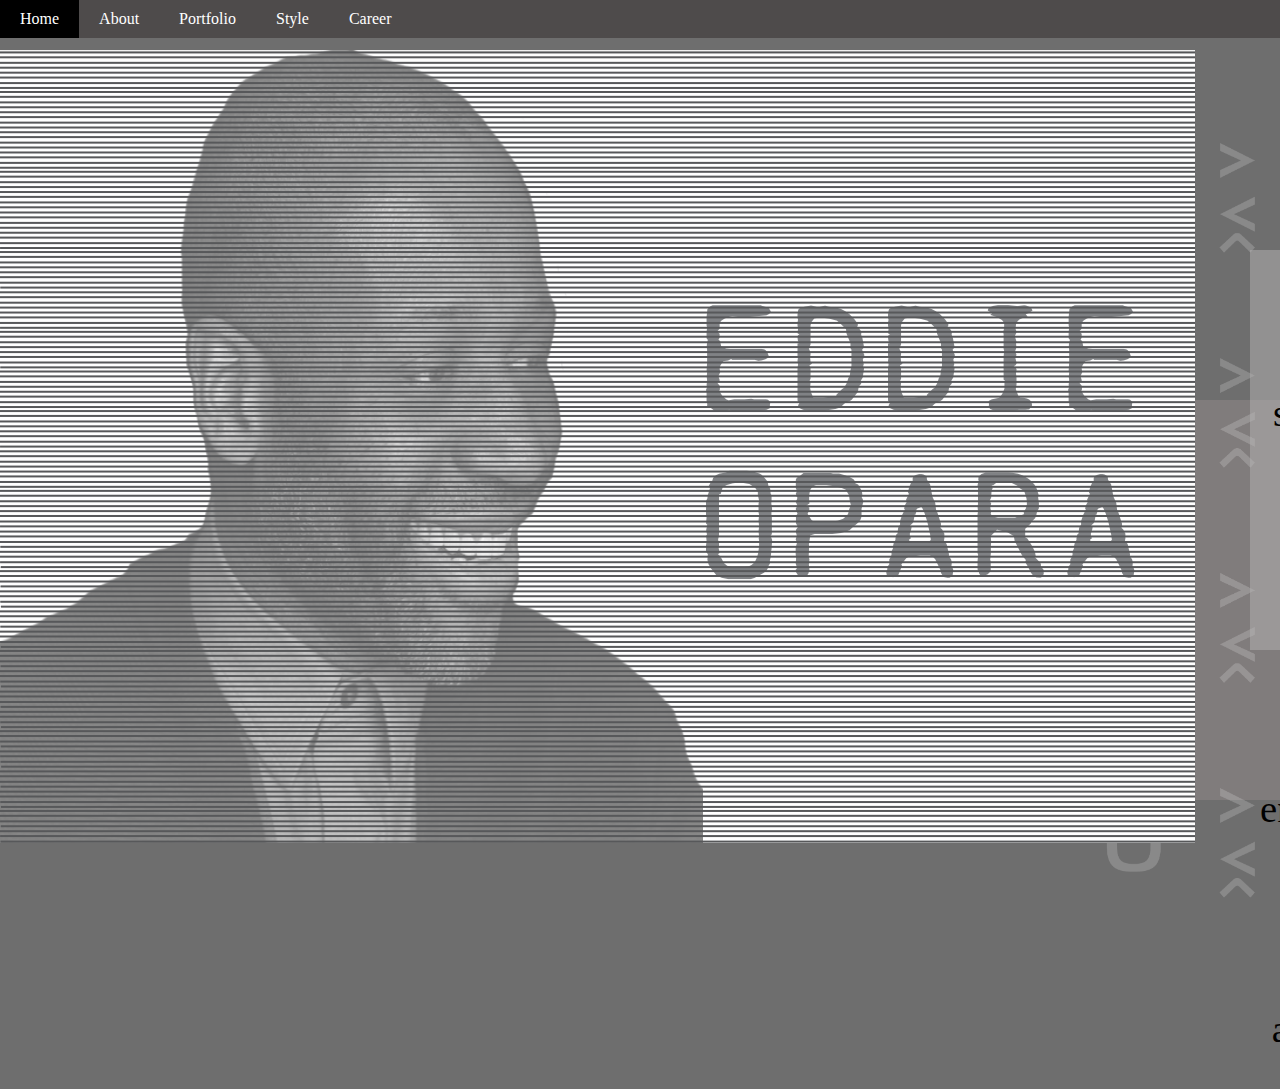
<file: index.html>
<!DOCTYPE html>
<html lang="en">

<head>
    <sec id="Opara"></sec>
    <meta charset="">
    <title>Eddie Opara Home</title>
    <link href="home.css" rel="stylesheet" type="text/css">
</head>
<img class="EddieBanner" src="images/Eddie Opara Banner.png" alt="black and white banner of Eddie Opara with lines">

<body>
    <nav class="homenav">
        <ul>
            <li><a href="index.html">Home</a></li>
            <li><a href="about.html">About</a></li>
            <li><a href="portfolio.html">Portfolio</a></li>
            <li><a href="style.html">Style</a></li>
            <li><a href="career.html">Career</a></li>
        </ul>
        </nav>

        <div id="rectangle"></div>
        <div class ="Biography">
            <p>Eddie Opara is a designer who <br> specializes in a number of fields. <br> His designs branch into brand <br> identity, publications, <br>  packaging, environments, <br> exhibitions, interactive <br> installations, websites, UI <br> and software.</p>
        </div>

        <div id="rectangle2"></div>

        <img class="Decals" src="images/Decals.png" alt="white signs in the background">
</body>
</file>
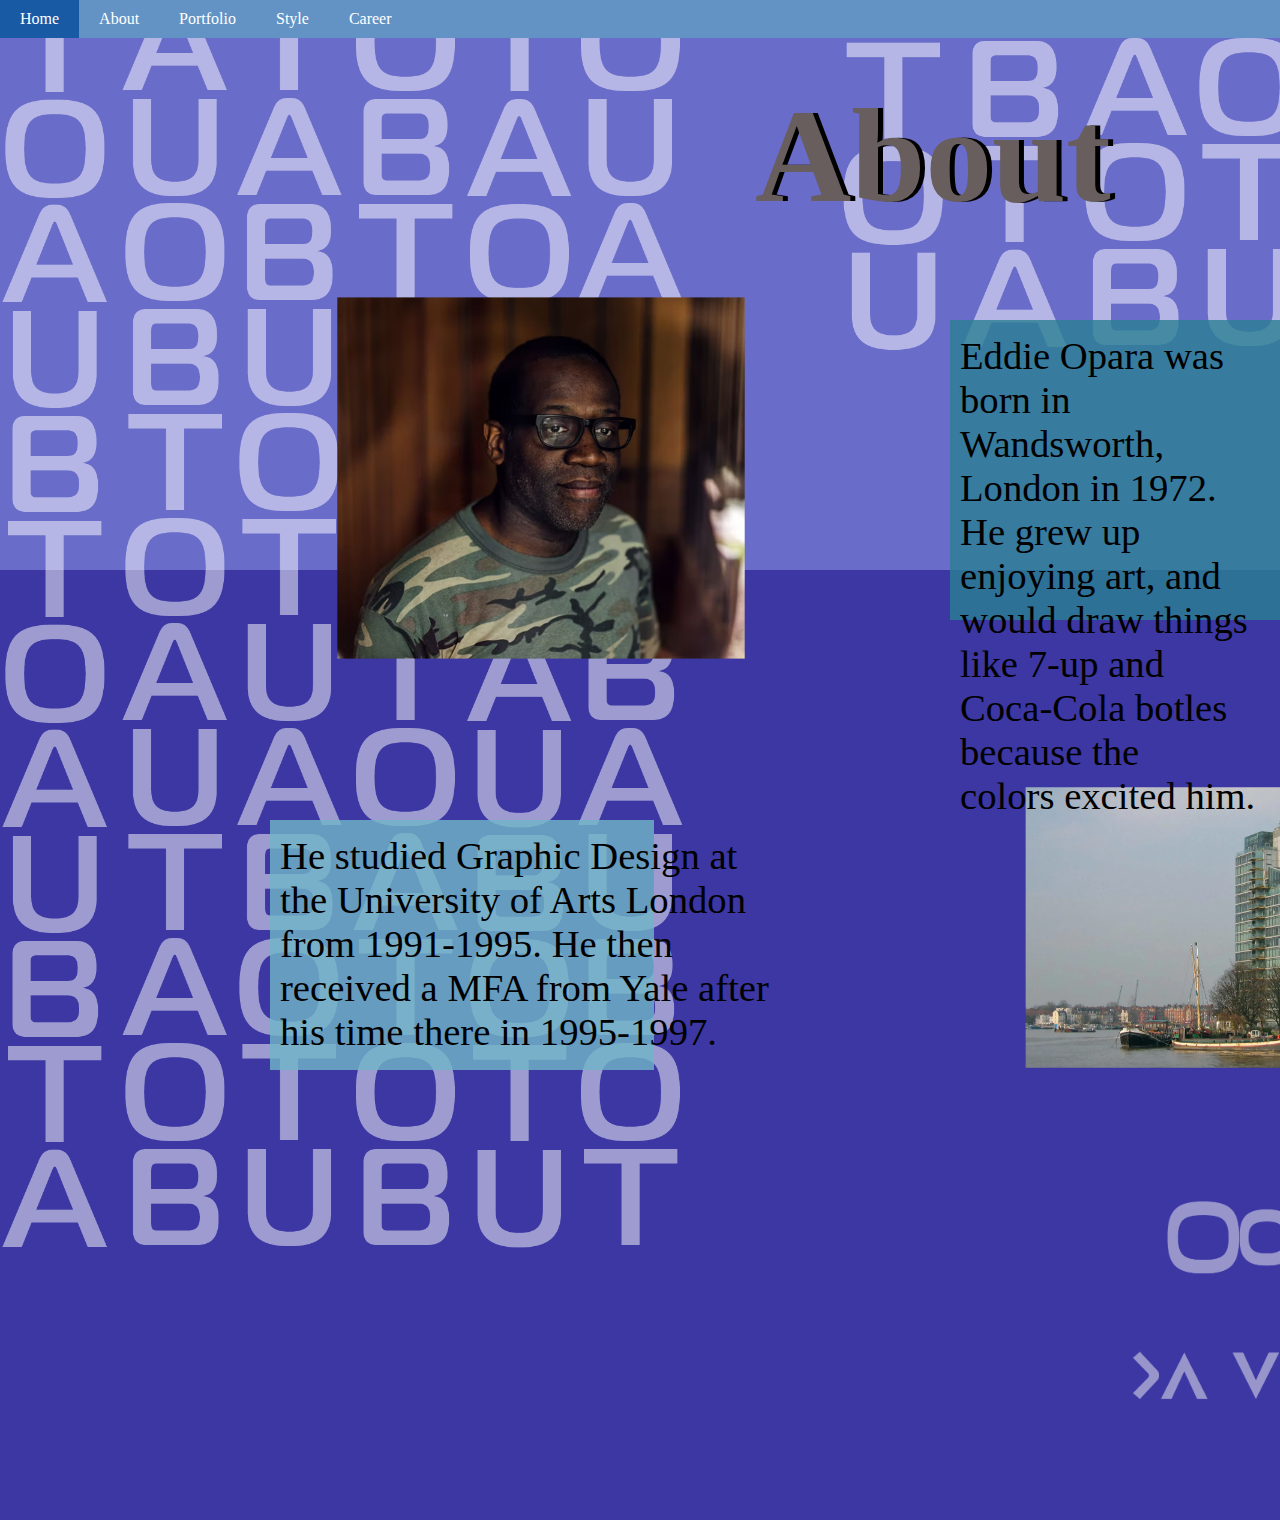
<file: about.html>
<!DOCTYPE html>
<html lang="en">

<head>
    <sec id="Opara"></sec>
    <meta charset="">
    <title>Eddie Opara About</title>
    <link href="about.css" rel="stylesheet" type="text/css">
</head>
<div class="AboutHead1">
    <h1>About</h1>
</div>
<div class="AboutHead2">
    <h1>About</h1>
</div>

<img class="EddieProfile" src="images/Eddie Profile.png" alt="picture of Eddie Opara in a camo shirt">

<img class="Wandsworth" src="images/Wandsworth.png" alt="picture of water and a side of a building in Wandsworth">

<img class="Decals" src="images/Decals.png" alt="white decals of O's and greater than and less than signs">

<body>
    <nav class="aboutnav">
        <ul>
            <li><a href="index.html">Home</a></li>
            <li><a href="about.html">About</a></li>
            <li><a href="portfolio.html">Portfolio</a></li>
            <li><a href="style.html">Style</a></li>
            <li><a href="career.html">Career</a></li>
        </ul>
        </nav>

        <div id="rectangle"></div>
        <div class ="Life">
            <p>Eddie Opara was born in <br> Wandsworth, London in 1972.<br> He grew up enjoying art, and <br> would draw things like 7-up and <br> Coca-Cola botles because the <br> colors excited him.</p>
        </div>

        <div id="rectangle2"></div>
        <div class ="Studies">
            <p>He studied Graphic Design at <br> the University of Arts London <br> from 1991-1995. He then <br> received a MFA from Yale after <br> his time there in 1995-1997.</p>
        </div>

        <div id="rectangle3"></div>
</body>

<img class="AboutDecals" src="images/About Decals.png" alt="decals of letters">
<img class="AboutDecals1" src="images/About Decals.png" alt="decals of letters">
</file>
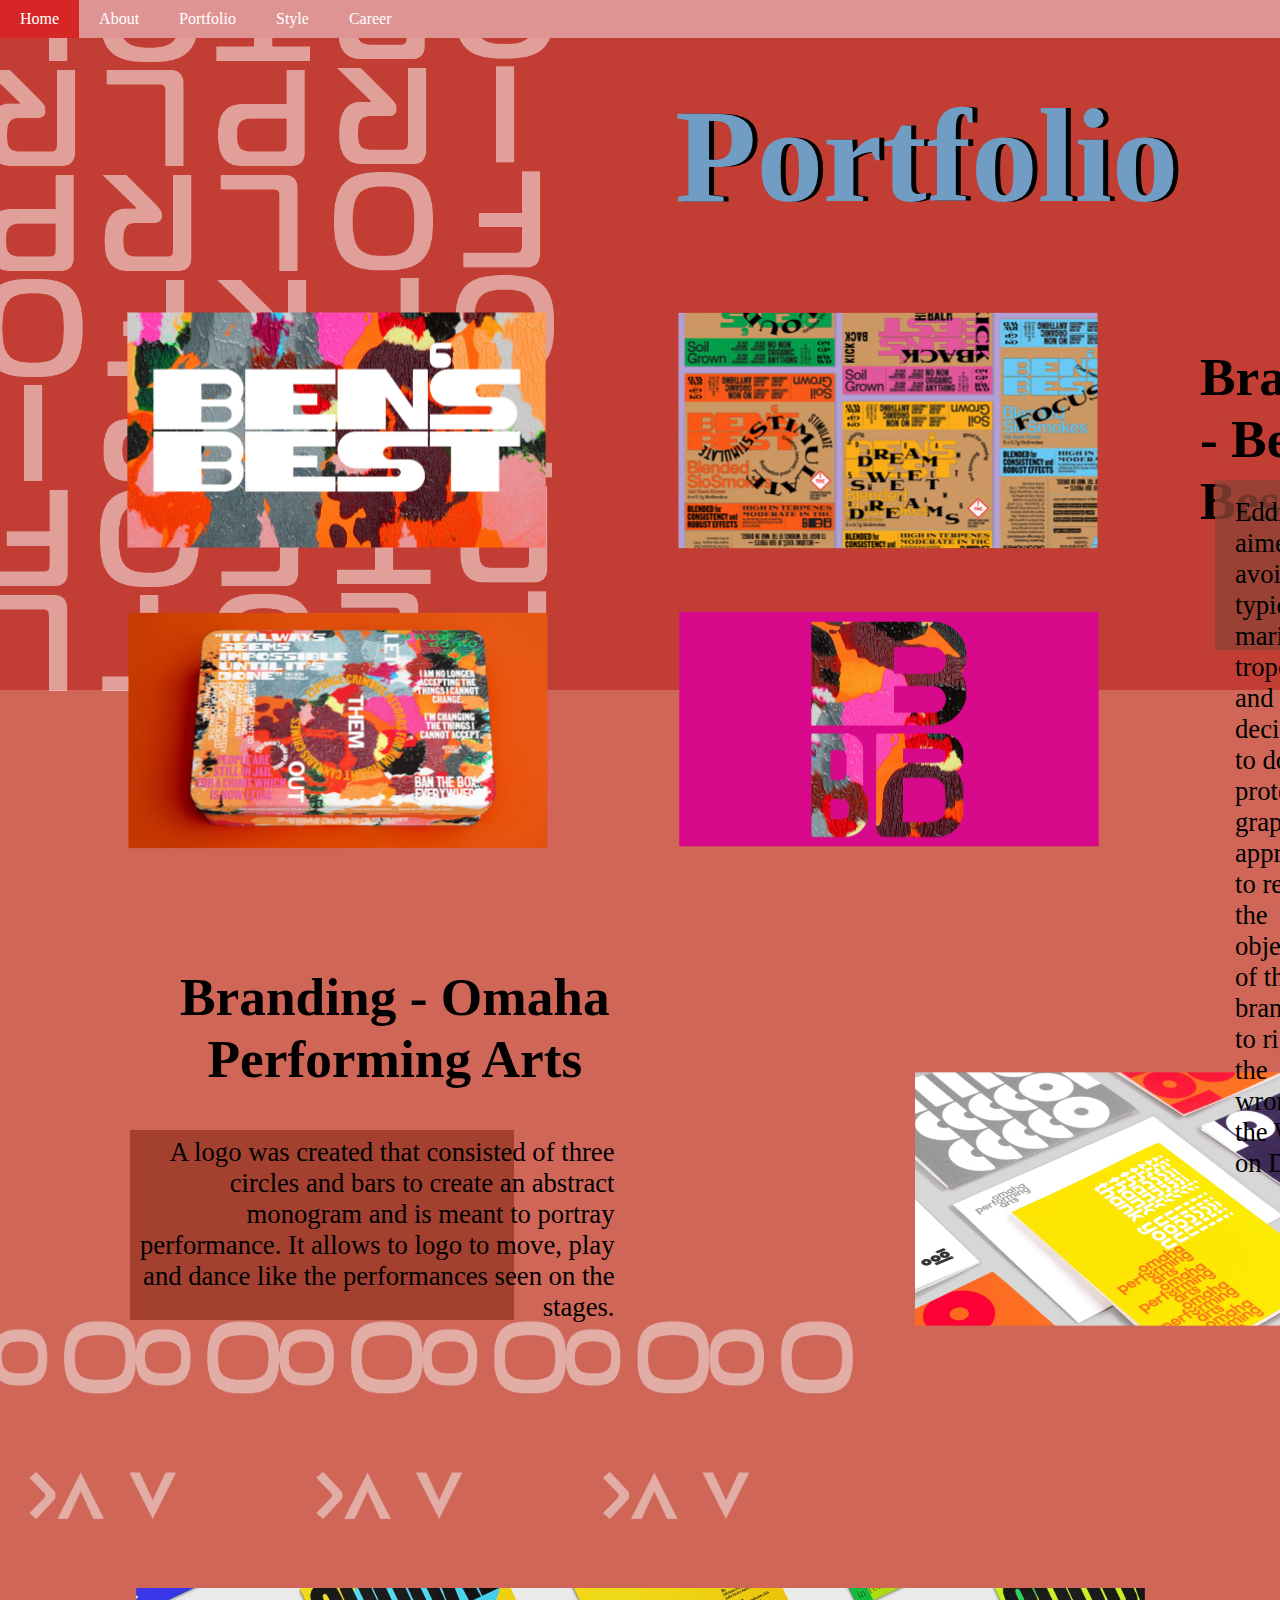
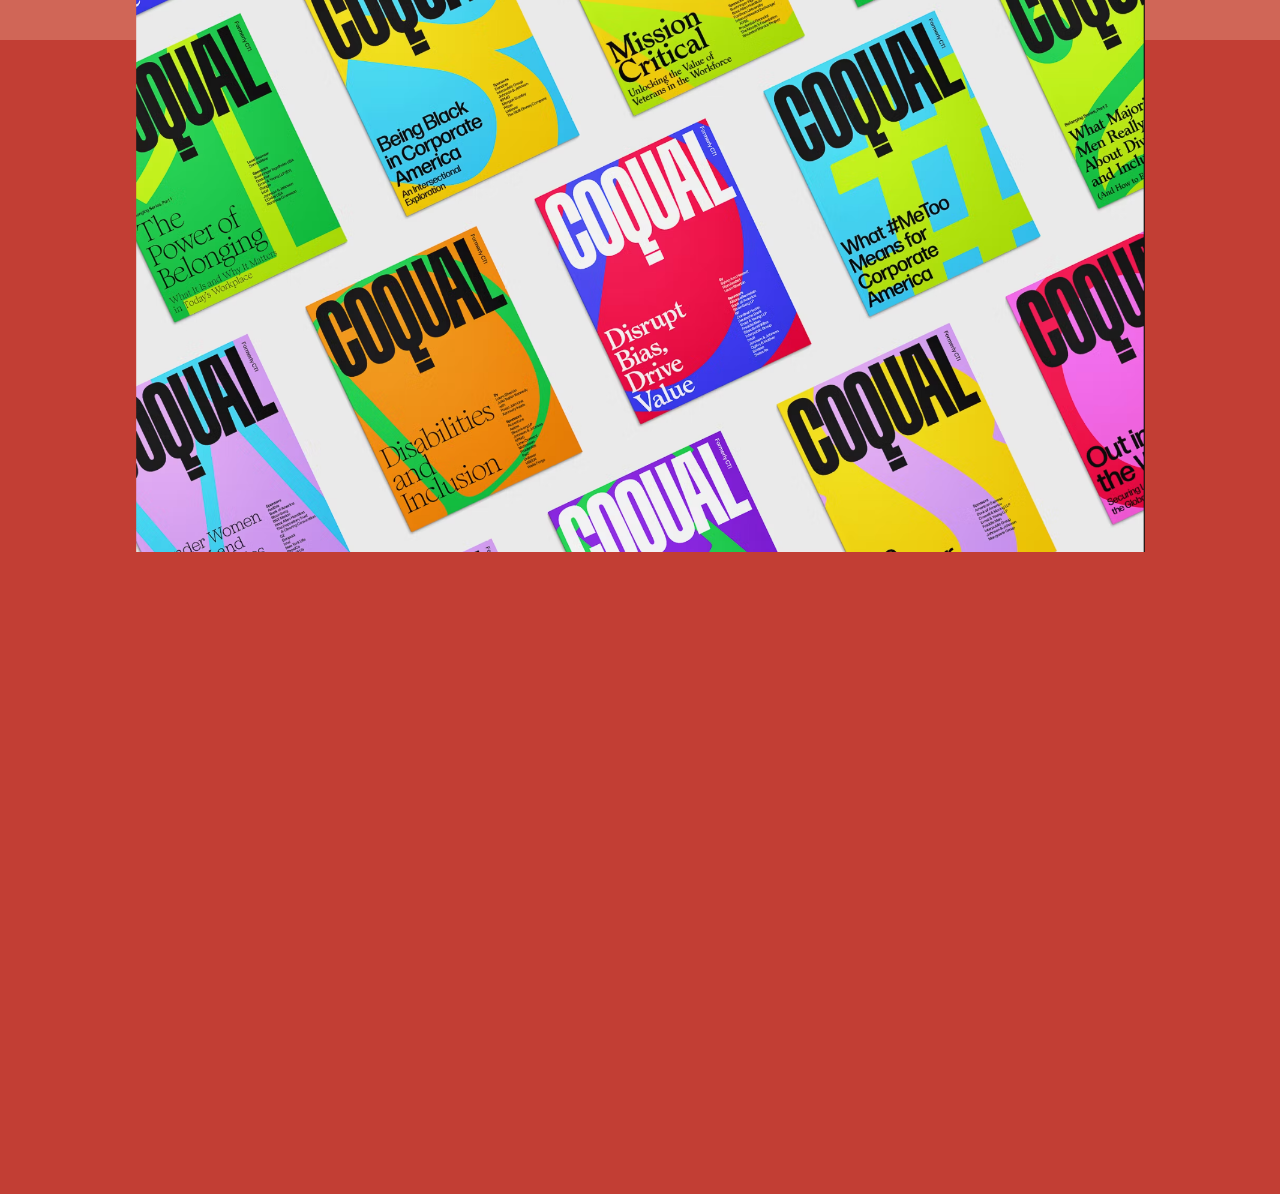
<file: portfolio.html>
<!DOCTYPE html>
<html lang="en">

<head>
    <sec id="Opara"></sec>
    <meta charset="">
    <title>Eddie Opara Portfolio</title>
    <link href="portfolio.css" rel="stylesheet" type="text/css">
</head>

<div class="PortfolioHead1">
    <h1>Portfolio</h1>
</div>
<div class="PortfolioHead2">
    <h1>Portfolio</h1>
</div>

<img class="Best1" src="images/Best1.png" alt="Ben's Best Logo">
<img class="Best2" src="images/Best2.png" alt="Brown packages with colored details and text">
<img class="Best3" src="images/Best3.png" alt="Multicolored case with white letters">
<img class="Best4" src="images/Best4.png" alt="Multicolored logos">
<img class="Omaha1" src="images/Omaha1.png" alt="Pieces of paper with different colors and words">
<img class="Omaha2" src="images/Omaha2.png" alt="posters of people with different colored backgrounds">
<img class="Omaha3" src="images/Omaha3.png" alt="girl jumping in air with post in front of a white O with blue text">
<img class="Coqual" src="images/Coaqual.png" alt="Different colored magazines with large text and numbers">

<img class="PortDecal1" src="images/Portfolio Decals.png" alt="Decals of letter that make up PORTFOLIO">

<img class="PortDecal2" src="images/Portfolio Decals.png" alt="Decals of letter that make up PORTFOLIO">

<img class="Decal" src="images/Decals.png" alt="Decals made of o's and symbols">



<body>
    <nav class="homenav">
        <ul>
            <li><a href="index.html">Home</a></li>
            <li><a href="about.html">About</a></li>
            <li><a href="portfolio.html">Portfolio</a></li>
            <li><a href="style.html">Style</a></li>
            <li><a href="career.html">Career</a></li>
        </ul>
        </nav>

        <div class="BenBrand">
            <h1>Branding - Ben's Best</h1>
        </div>

        <div class="OmahaBrand">
            <h1>Branding - Omaha <br> Performing Arts</h1>
        </div>

        <div class="CoqualBrand">
            <h1> Branding - Coqual</h1>
        </div>

        <div id="rectangle"></div>
        <div id="rectangle1"></div>
        <div class ="AboutBens">
            <p>Eddie aimed to avoid the typical marijuana <br> tropes and decided to do a protest graphics <br> approach to reflect the objectives of the brand <br> to right the wrongs of the War on Drugs.</p>
        </div>
        <div id="rectangle2"></div>
        <div class ="AboutOmaha">
            <p>A logo was created that consisted of three <br> circles and bars to create an abstract <br> monogram and is meant to portray <br> performance. It allows to logo to move, play <br> and dance like the performances seen on the <br> stages.</p>
        </div>
        <div id="rectangle3"></div>
        <div class ="AboutCoqual">
            <p>The objective of this branding was to create a <br> visual personality that was bold and demanded <br> to be seen. This was achieved with a custom <br> drawn wordmark and a condensed typography. New symbols were created as well to invoke a feeling of currency or factor of exchange.
        </div>

</body>
</file>
<file: home.css>
html{
    background-color: #6e6e6e;
    margin: 0;
}

body {
    margin: 0 auto;
    overflow-x: hidden;
    overflow-y: hidden;
}

nav{
    z-index: 5;
    position: fixed;
    top: 0px;
    width: 100%
}

nav ul {
    list-style-type: none;
    margin: 0;
    padding: 0;
    background-color:#4e4b4b;
    overflow: hidden;
    text-align: center;
}

nav li{
    float: left;
}

nav li a{
    float: left;
    display: block;
    color: rgb(255, 255, 255);
    padding: 10px 20px;
    text-decoration: none;
    text-align: center;
    font-family:Georgia, 'Times New Roman', Times, serif;
}

li a:hover{
    background-color: rgb(0, 0, 0);
}

.EddieBanner{
    position: absolute;
    top: 50px
}

#rectangle {
    background-color: rgb(182, 180, 180);
    width: 30%;
    height: 400px;
    left: 1250px;
    top: 250px;
    position: absolute;
    opacity: 50%;
}
#rectangle2{
    z-index: -1;
    background-color: rgb(128, 124, 124);
    width: 100%;
    height: 400px;
    top: 400px;
    position: absolute;
}

.Biography{
    position: absolute;
    top: 220px;
    left: 1260px;
    text-align: right;
    font-size: 29pt;
    font-family:Georgia, 'Times New Roman', Times, serif;
}

.Decals{
    z-index: -1;
    position: absolute;
    scale: 30%;
    right: -260px;
    top: -1000px;
    opacity: 20%;
}
</file>
<file: about.css>
html{
    background-color: #6a6cca;
    margin: 0;
}

.EddieProfile{
    position: absolute;
    top: 220px;
    left: 250px;
    scale: 70%;
    transition: transform .7s;
}

.EddieProfile:hover{
    transform: scale(1.25);
}

.Wandsworth{
    position: absolute;
    top: 460px;
    left: 550px;
    scale: 30%;
    transition: transform .7s;
}

.Wandsworth:hover{
    transform: scale(1.25);
}

.Decals{
    position: absolute;
    top: -200px;
    left: 1300px;
    transform: rotate(90deg);
    scale: 40%;
    opacity: 50%;
}

body{
    margin: auto 0;
    overflow-x: hidden;
    
}

nav{
    z-index: 5;
    position: fixed;
    top: 0px;
    width: 100%
}

nav ul {
    list-style-type: none;
    margin: 0;
    padding: 0;
    background-color:#6293c4;
    overflow: hidden;
    text-align: center;
}

nav li{
    float: left;
}

nav li a{
    float: left;
    display: block;
    color: rgb(255, 255, 255);
    padding: 10px 20px;
    text-decoration: none;
    text-align: center;
    font-family:Georgia, 'Times New Roman', Times, serif;
}

li a:hover{
    background-color: rgb(25, 90, 165);
}

.AboutHead1 h1{
    position: absolute;
    font-size: 100pt;
    color: black;
    top: -10px;
    left: 760px;
    font-family:Georgia, 'Times New Roman', Times, serif;
}

.AboutHead2 h1{
    color:rgb(105, 94, 94);
    position: absolute;
    font-size: 100pt;
    top: -10px;
    left: 755px;
    font-family:Georgia, 'Times New Roman', Times, serif;
}

#rectangle {
    background-color: rgb(42, 127, 148);
    width: 30%;
    height: 300px;
    left: 950px;
    top: 320px;
    position: absolute;
    opacity: 80%;
}

.Life p{
    position: absolute;
    top: 295px;
    font-family:Georgia, 'Times New Roman', Times, serif;
    font-size: 29pt;
    left: 960px;
}

#rectangle2 {
    background-color: rgb(111, 181, 199);
    width: 30%;
    height: 250px;
    left: 270px;
    top: 820px;
    position: absolute;
    opacity: 80%;
}

.Studies p{
    position: absolute;
    top: 795px;
    font-family:Georgia, 'Times New Roman', Times, serif;
    font-size: 29pt;
    left: 280px;
}

.AboutDecals{
    z-index: -1;
    position: absolute;
    opacity: 50%;
    scale: 60%;
    top: -1100px;
    left: -480px;
}

.AboutDecals1{
    z-index: -1;
    position: absolute;
    opacity: 50%;
    scale: 60%;
    top: -2000px;
    left: 480px;
}

#rectangle3 {
    z-index: -1;
    background-color: rgb(49, 42, 153);
    width: 200%;
    height: 950px;
    left:-70px;
    top: 570px;
    position: absolute;
    opacity: 80%;
}
</file>
<file: portfolio.css>
html{
    background-color: #c23e34;
    margin: 0;
}

body{
    margin: auto 0;
    overflow-x: hidden;
    
}

nav{
    z-index: 5;
    position: fixed;
    top: 0px;
    width: 100%
}

nav ul {
    list-style-type: none;
    margin: 0;
    padding: 0;
    background-color:#df9494;
    overflow: hidden;
    text-align: center;
}

nav li{
    float: left;
}

nav li a{
    float: left;
    display: block;
    color: rgb(255, 255, 255);
    padding: 10px 20px;
    text-decoration: none;
    text-align: center;
    font-family:Georgia, 'Times New Roman', Times, serif;
}

li a:hover{
    background-color: rgb(214, 38, 38);
}

.PortfolioHead1 h1{
    position: absolute;
    font-size: 100pt;
    color: black;
    top: -10px;
    left: 680px;
    font-family:Georgia, 'Times New Roman', Times, serif;
}

.PortfolioHead2 h1{
    color:rgb(113, 156, 196);
    position: absolute;
    font-size: 100pt;
    top: -10px;
    left: 675px;
    font-family:Georgia, 'Times New Roman', Times, serif;
}

.Best1{
    position: absolute;
    top: -40px;
    left: -500px;
    scale: 25%;
    transition: transform .7s;
}

.Best1:hover{
    transform: scale(1.25);
}

.Best2{
    position: absolute;
    top: -40px;
    left: 50px;
    scale: 25%;
    transition: transform .7s;
}

.Best2:hover{
    transform: scale(1.25);
}

.Best3{
    position: absolute;
    top: 260px;
    left: -500px;
    scale: 25%;
    transition: transform .7s;
}

.Best3:hover{
    transform: scale(1.25);
}

.Best4{
    position: absolute;
    top: 260px;
    left: 50px;
    scale: 25%;
    transition: transform .7s;
}

.Best4:hover{
    transform: scale(1.25);
}

.BenBrand{
    position: absolute;
    font-size: 20pt;
    font-family:Georgia, 'Times New Roman', Times, serif;
    top: 310px;
    left: 1200px;
}

.Omaha1{
    position: absolute;
    top: 600px;
    left: 910px;
    scale: 27%;
    transition: transform .7s;
}

.Omaha1:hover{
    transform: scale(1.25);
}

.Omaha2{
    position: absolute;
    top: 900px;
    left: 910px;
    scale: 27%;
    transition: transform .7s;
}

.Omaha2:hover{
    transform: scale(1.25);
}

.Omaha3{
    position: absolute;
    top: 730px;
    left: 400px;
    scale: 27%;
    transition: transform .7s;
}

.Omaha3:hover{
    transform: scale(1.25);
}

.OmahaBrand{
    position: absolute;
    font-size: 20pt;
    font-family:Georgia, 'Times New Roman', Times, serif;
    top: 930px;
    left: 180px;
    text-align: center;
}

.Coqual{
    position: absolute;
    top: 1400px;
    left: -200px;
    scale: 60%;
    transition: transform .7s;
}

.Coqual:hover{
    transform: scale(1.03);
}

.PortDecal1{
    z-index: -1;
    position: absolute;
    scale: 60%;
    opacity: 20%;
    left: 800px;
}

.PortDecal2{
    z-index: -1;
    position: absolute;
    scale: 60%;
    opacity: 50%;
    left: -1100px;
    top: -1900px;
    transform: rotate(180deg);
}

.Decal{
    z-index: -1;
    position: absolute;
    top:-80px;
    left:-90px;
    transform: rotate(90deg);
    scale: 40%;
    opacity: 50%;
}

.CoqualBrand{
    position: absolute;
    top: 1650px;
    left: 1300px;
    font-family:Georgia, 'Times New Roman', Times, serif;
    font-size: 20pt;
}

#rectangle{
    z-index: -2;
    background-color: rgb(211, 113, 96);
    width: 200%;
    height: 950px;
    left:-70px;
    top: 690px;
    position: absolute;
    opacity: 80%;
}

#rectangle1{
    z-index: 1;
    background-color: rgb(143, 66, 53);
    width: 30%;
    height: 170px;
    left:1215px;
    top: 480px;
    position: absolute;
    opacity: 80%;
}

.AboutBens{
    z-index: 2;
    position: absolute;
    top: 470px;
    left: 1235px;
    font-family:Georgia, 'Times New Roman', Times, serif;
    font-size: 20pt;
}

#rectangle2{
    z-index: 1;
    background-color: rgb(151, 55, 39);
    width: 30%;
    height: 190px;
    left:130px;
    top: 1130px;
    position: absolute;
    opacity: 80%;
}

.AboutOmaha{
    z-index: 2;
    text-align: right;
    position: absolute;
    top: 1110px;
    left: 140px;
    font-family:Georgia, 'Times New Roman', Times, serif;
    font-size: 20pt;
}

#rectangle3{
    z-index: 1;
    background-color: rgb(146, 63, 48);
    width: 30%;
    height: 200px;
    left:1280px;
    top: 1800px;
    position: absolute;
    opacity: 80%;
}

.AboutCoqual{
    z-index: 2;
    text-align: left;
    position: absolute;
    top: 1780px;
    left: 1290px;
    font-family:Georgia, 'Times New Roman', Times, serif;
    font-size: 20pt;
}
</file>
